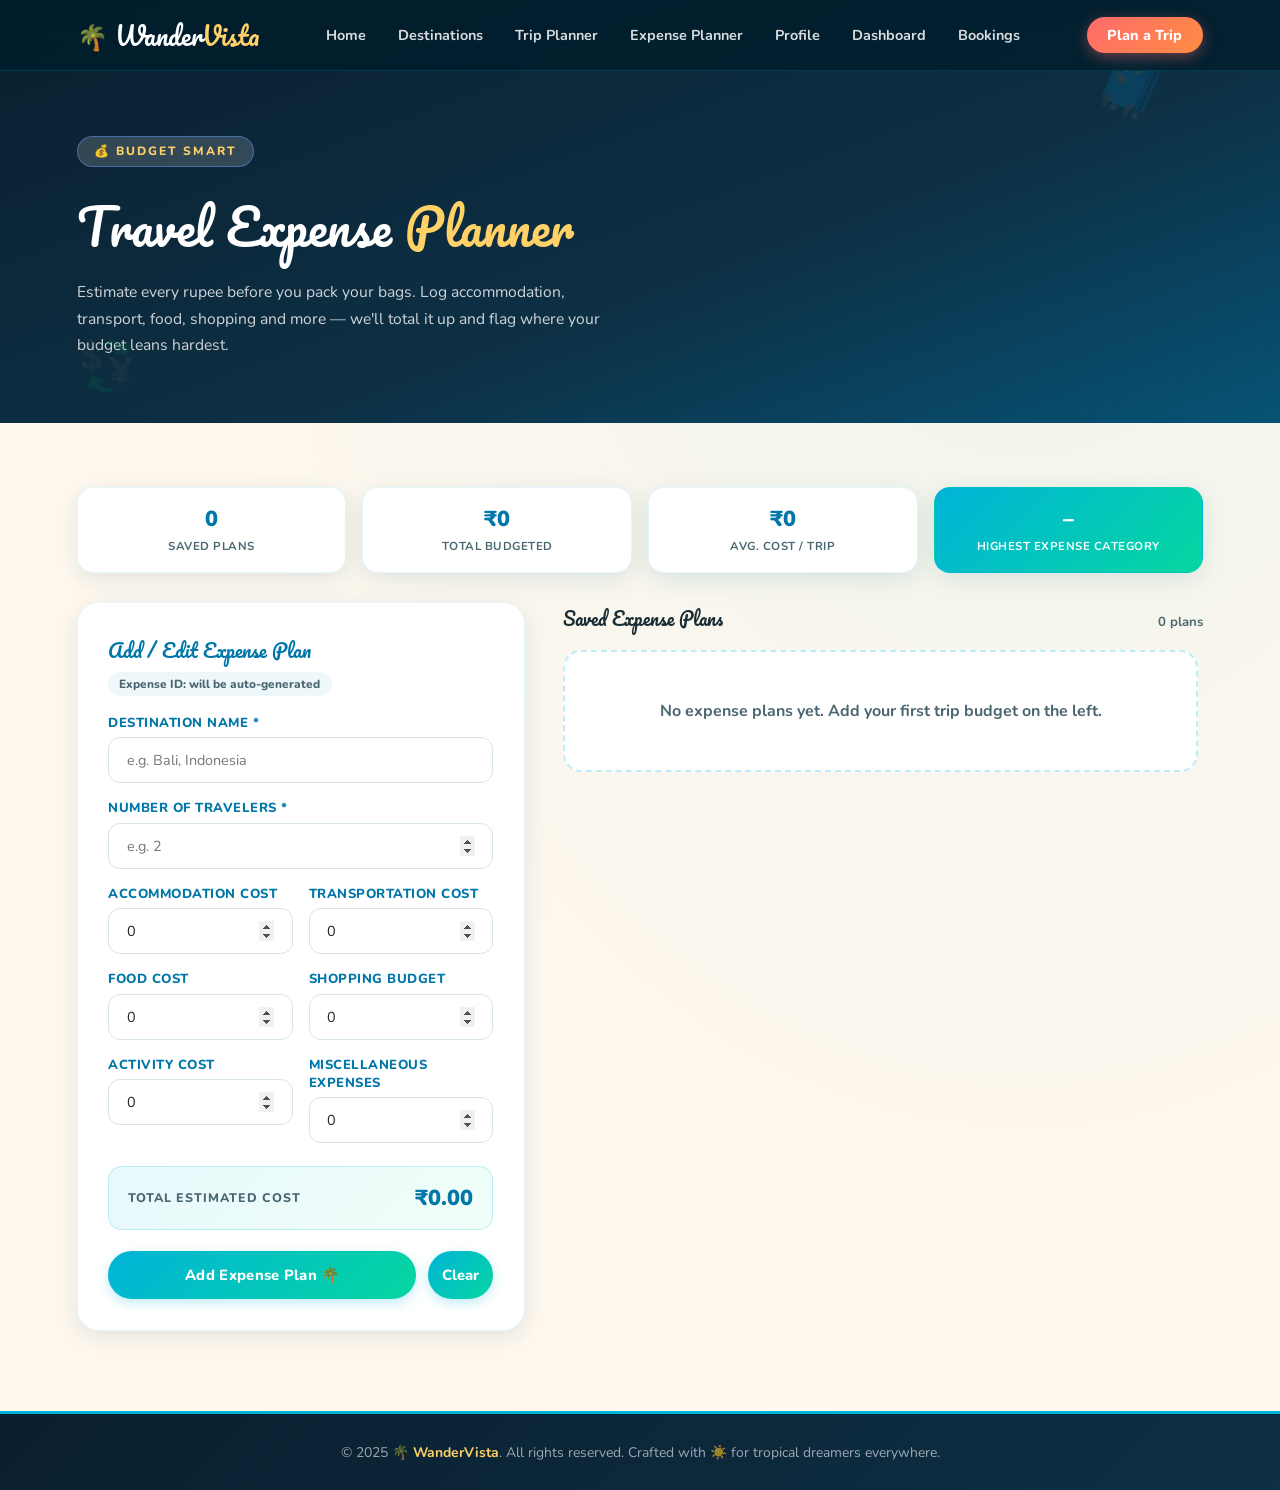
<file: expensePlanner.html>
<!doctype html>
<html lang="en">
  <head>
    <meta charset="UTF-8" />
    <meta name="viewport" content="width=device-width, initial-scale=1.0" />
    <title>Expense Planner – WanderVista</title>
    <link rel="stylesheet" href="../css/style.css" />
        <link rel="stylesheet" href="../css/expensePlanner.css" />

   
  </head>
  <body>
    <!-- ══ NAV ══ -->
    <nav>
      <div class="logo">🌴 Wander<span>Vista</span></div>
      <ul class="nav-links" id="nav-links">
        <li><a href="index.html#home">Home</a></li>
        <li><a href="index.html#destinations">Destinations</a></li>
        <li><a href="tripplanner.html">Trip Planner</a></li>
        <li><a href="expenseplanner.html">Expense Planner</a></li>
        <li><a href="profile.html">Profile</a></li>
        <li><a href="dashboard.html">Dashboard</a></li>
       <li><a href="login.html">Bookings</a></li>
      </ul>
      <a href="index.html#contact" class="nav-cta">Plan a Trip</a>
      <button id="menu-btn" onclick="toggleMenu()">☰</button>
    </nav>

    <!-- ══ HERO ══ -->
    <section id="planner-hero">
      <div class="ph-label">💰 Budget Smart</div>
      <h1>Travel Expense <span>Planner</span></h1>
      <p>
        Estimate every rupee before you pack your bags. Log accommodation, transport,
        food, shopping and more — we'll total it up and flag where your budget leans hardest.
      </p>
    </section>

    <!-- ══ PLANNER ══ -->
    <section id="planner">

      <!-- Summary strip -->
      <div class="summary-grid" id="summary-grid">
        <div class="summary-box">
          <strong id="sum-count">0</strong>
          <span>Saved Plans</span>
        </div>
        <div class="summary-box">
          <strong id="sum-total">₹0</strong>
          <span>Total Budgeted</span>
        </div>
        <div class="summary-box">
          <strong id="sum-avg">₹0</strong>
          <span>Avg. Cost / Trip</span>
        </div>
        <div class="summary-box highlight">
          <strong id="sum-topcat">–</strong>
          <span>Highest Expense Category</span>
        </div>
      </div>

      <div class="planner-layout">

        <!-- Form -->
        <div class="planner-form-card">
          <h3>Add / Edit Expense Plan</h3>
          <div class="exp-id-tag" id="form-exp-id">Expense ID: will be auto-generated</div>

          <div class="form-group">
            <label for="p-destination">Destination Name *</label>
            <input type="text" id="p-destination" placeholder="e.g. Bali, Indonesia" oninput="liveTotal()" />
            <div class="form-error" id="err-destination">Please enter at least 3 characters.</div>
          </div>

          <div class="form-group">
            <label for="p-travelers">Number of Travelers *</label>
            <input type="number" id="p-travelers" min="1" step="1" placeholder="e.g. 2" oninput="liveTotal()" />
            <div class="form-error" id="err-travelers">Enter a whole number greater than 0.</div>
          </div>

          <div class="field-row">
            <div class="form-group">
              <label for="p-accommodation">Accommodation Cost</label>
              <input type="number" id="p-accommodation" min="0" step="0.01" value="0" oninput="liveTotal()" />
              <div class="form-error" id="err-accommodation">Cannot be negative.</div>
            </div>
            <div class="form-group">
              <label for="p-transport">Transportation Cost</label>
              <input type="number" id="p-transport" min="0" step="0.01" value="0" oninput="liveTotal()" />
              <div class="form-error" id="err-transport">Cannot be negative.</div>
            </div>
          </div>

          <div class="field-row">
            <div class="form-group">
              <label for="p-food">Food Cost</label>
              <input type="number" id="p-food" min="0" step="0.01" value="0" oninput="liveTotal()" />
              <div class="form-error" id="err-food">Cannot be negative.</div>
            </div>
            <div class="form-group">
              <label for="p-shopping">Shopping Budget</label>
              <input type="number" id="p-shopping" min="0" step="0.01" value="0" oninput="liveTotal()" />
              <div class="form-error" id="err-shopping">Cannot be negative.</div>
            </div>
          </div>

          <div class="field-row">
            <div class="form-group">
              <label for="p-activity">Activity Cost</label>
              <input type="number" id="p-activity" min="0" step="0.01" value="0" oninput="liveTotal()" />
              <div class="form-error" id="err-activity">Cannot be negative.</div>
            </div>
            <div class="form-group">
              <label for="p-misc">Miscellaneous Expenses</label>
              <input type="number" id="p-misc" min="0" step="0.01" value="0" oninput="liveTotal()" />
              <div class="form-error" id="err-misc">Cannot be negative.</div>
            </div>
          </div>

          <div class="total-box">
            <span class="lbl">Total Estimated Cost</span>
            <span class="val" id="live-total">₹0.00</span>
          </div>

          <div class="form-btn-row">
            <button class="form-submit" id="submit-btn" onclick="submitPlan()">Add Expense Plan 🌴</button>
            <button class="btn-clear" onclick="clearForm()">Clear</button>
          </div>
        </div>

        <!-- List -->
        <div>
          <div class="plans-head">
            <h3>Saved Expense Plans</h3>
            <span id="plans-count-label">0 plans</span>
          </div>
          <div class="plan-list" id="plan-list">
            <div class="empty-message">No expense plans yet. Add your first trip budget on the left.</div>
          </div>
        </div>

      </div>
    </section>

    <!-- ══ FOOTER ══ -->
    <footer>
      <p>
        © 2025 🌴 <span>WanderVista</span>. All rights reserved. Crafted with ☀️
        for tropical dreamers everywhere.
      </p>
    </footer>

    <div class="toast-stack" id="toast-stack"></div>

    <script src="reminders.js"></script>
    <script src="script.js"></script>
    <script>
      // ── Expense Planner logic (in-memory for this session) ──
      let plans = [];
      let editingId = null;
      let nextIdNum = 1001;

      const categories = [
        { key: 'accommodation', label: 'Accommodation', input: 'p-accommodation' },
        { key: 'transport', label: 'Transportation', input: 'p-transport' },
        { key: 'food', label: 'Food', input: 'p-food' },
        { key: 'shopping', label: 'Shopping', input: 'p-shopping' },
        { key: 'activity', label: 'Activities', input: 'p-activity' },
        { key: 'misc', label: 'Miscellaneous', input: 'p-misc' },
      ];

      function num(id) {
        const v = parseFloat(document.getElementById(id).value);
        return isNaN(v) ? 0 : v;
      }

      function currentCosts() {
        const costs = {};
        categories.forEach(c => costs[c.key] = Math.max(0, num(c.input)));
        return costs;
      }

      function totalOf(costs) {
        return Object.values(costs).reduce((a, b) => a + b, 0);
      }

      function fmt(n) {
        return '₹' + n.toLocaleString('en-IN', { minimumFractionDigits: 2, maximumFractionDigits: 2 });
      }

      function liveTotal() {
        const total = totalOf(currentCosts());
        document.getElementById('live-total').textContent = fmt(total);
      }

      function showError(fieldId, show) {
        const el = document.getElementById('err-' + fieldId);
        if (el) el.style.display = show ? 'block' : 'none';
      }

      function validate() {
        let valid = true;
        const dest = document.getElementById('p-destination').value.trim();
        const travelers = document.getElementById('p-travelers').value;

        if (dest.length < 3) { showError('destination', true); valid = false; }
        else showError('destination', false);

        const travelersNum = Number(travelers);
        if (!travelers || travelersNum <= 0 || !Number.isInteger(travelersNum)) {
          showError('travelers', true); valid = false;
        } else showError('travelers', false);

        categories.forEach(c => {
          const raw = document.getElementById(c.input).value;
          const n = Number(raw);
          if (raw === '' || isNaN(n) || n < 0) { showError(c.key, true); valid = false; }
          else showError(c.key, false);
        });

        return valid;
      }

      function submitPlan() {
        if (!validate()) {
          showToast('Please fix the highlighted fields.', 'coral');
          return;
        }
        const costs = currentCosts();
        const plan = {
          id: editingId || 'EXP-' + (nextIdNum++),
          destination: document.getElementById('p-destination').value.trim(),
          travelers: parseInt(document.getElementById('p-travelers').value, 10),
          costs,
          total: totalOf(costs),
        };

        if (editingId) {
          const idx = plans.findIndex(p => p.id === editingId);
          plans[idx] = plan;
          showToast('Expense plan updated.', '');
        } else {
          plans.push(plan);
          showToast('Expense plan added.', '');
        }

        clearForm();
        renderPlans();
        renderSummary();
      }

      function clearForm() {
        editingId = null;
        document.getElementById('p-destination').value = '';
        document.getElementById('p-travelers').value = '';
        categories.forEach(c => document.getElementById(c.input).value = 0);
        document.getElementById('form-exp-id').textContent = 'Expense ID: will be auto-generated';
        document.getElementById('submit-btn').textContent = 'Add Expense Plan 🌴';
        categories.concat([{key:'destination'},{key:'travelers'}]).forEach(c => showError(c.key, false));
        liveTotal();
      }

      function editPlan(id) {
        const plan = plans.find(p => p.id === id);
        if (!plan) return;
        editingId = id;
        document.getElementById('form-exp-id').textContent = 'Expense ID: ' + plan.id;
        document.getElementById('p-destination').value = plan.destination;
        document.getElementById('p-travelers').value = plan.travelers;
        categories.forEach(c => document.getElementById(c.input).value = plan.costs[c.key]);
        document.getElementById('submit-btn').textContent = 'Update Expense Plan 🌴';
        liveTotal();
        window.scrollTo({ top: document.getElementById('planner').offsetTop - 90, behavior: 'smooth' });
      }

      function deletePlan(id) {
        plans = plans.filter(p => p.id !== id);
        if (editingId === id) clearForm();
        renderPlans();
        renderSummary();
        showToast('Expense plan deleted.', 'coral');
      }

      function highestCategory(costs) {
        let topKey = null, topVal = -1;
        categories.forEach(c => {
          if (costs[c.key] > topVal) { topVal = costs[c.key]; topKey = c.key; }
        });
        return categories.find(c => c.key === topKey);
      }

      function renderPlans() {
        const list = document.getElementById('plan-list');
        document.getElementById('plans-count-label').textContent = plans.length + (plans.length === 1 ? ' plan' : ' plans');

        if (plans.length === 0) {
          list.innerHTML = '<div class="empty-message">No expense plans yet. Add your first trip budget on the left.</div>';
          return;
        }

        list.innerHTML = plans.map(plan => {
          const top = highestCategory(plan.costs);
          const tags = categories.map(c => {
            const isTop = c.key === top.key && plan.costs[c.key] > 0;
            return `<span class="cat-tag${isTop ? ' top' : ''}">${c.label}: ${fmt(plan.costs[c.key])}</span>`;
          }).join('');

          return `
            <div class="plan-card">
              <div class="plan-top">
                <div>
                  <span class="plan-id">${plan.id}</span>
                  <h4>${escapeHtml(plan.destination)}</h4>
                  <div class="plan-travelers">👥 ${plan.travelers} traveler${plan.travelers > 1 ? 's' : ''}</div>
                </div>
                <div class="plan-total">
                  <div class="amt">${fmt(plan.total)}</div>
                  <div class="amt-lbl">Total Estimated Cost</div>
                </div>
              </div>
              <div class="plan-breakdown">${tags}</div>
              <div class="plan-actions">
                <button class="edit-btn" onclick="editPlan('${plan.id}')">✏️ Edit</button>
                <button class="delete-btn" onclick="deletePlan('${plan.id}')">🗑️ Delete</button>
              </div>
            </div>
          `;
        }).join('');
      }

      function renderSummary() {
        document.getElementById('sum-count').textContent = plans.length;
        const totalBudget = plans.reduce((a, p) => a + p.total, 0);
        document.getElementById('sum-total').textContent = fmt(totalBudget);
        const avg = plans.length ? totalBudget / plans.length : 0;
        document.getElementById('sum-avg').textContent = fmt(avg);

        const catTotals = {};
        categories.forEach(c => catTotals[c.key] = 0);
        plans.forEach(p => categories.forEach(c => catTotals[c.key] += p.costs[c.key]));

        let topKey = null, topVal = -1;
        Object.keys(catTotals).forEach(k => { if (catTotals[k] > topVal) { topVal = catTotals[k]; topKey = k; } });
        const topLabel = plans.length && topVal > 0 ? categories.find(c => c.key === topKey).label : '–';
        document.getElementById('sum-topcat').textContent = topLabel;
      }

      function escapeHtml(str) {
        const div = document.createElement('div');
        div.textContent = str;
        return div.innerHTML;
      }

      function showToast(msg, cls) {
        const stack = document.getElementById('toast-stack');
        const toast = document.createElement('div');
        toast.className = 'toast' + (cls ? ' ' + cls : '');
        toast.textContent = msg;
        stack.appendChild(toast);
        requestAnimationFrame(() => toast.classList.add('show'));
        setTimeout(() => {
          toast.classList.remove('show');
          setTimeout(() => toast.remove(), 300);
        }, 2600);
      }

      liveTotal();
    </script>
  </body>
</html>
</file>
<file: css/style.css>
@import url('https://fonts.googleapis.com/css2?family=Pacifico&family=Nunito:wght@400;600;700;800;900&display=swap');

    /* ── Reset & Base ── */
    *, *::before, *::after { box-sizing: border-box; margin: 0; padding: 0; }
    :root {
      --ocean:   #00B4D8;
      --ocean-d: #0077A8;
      --lagoon:  #06D6A0;
      --coral:   #FF6B6B;
      --coral-d: #e04f4f;
      --sun:     #FFD166;
      --palm:    #2D6A4F;
      --sand:    #FFF8EE;
      --sand-d:  #FDEAC8;
      --dark:    #1A2E35;
      --mid:     #4A6670;
      --white:   #ffffff;
      --radius:  18px;
      --shadow:  0 6px 24px rgba(0,100,120,.13);
    }
    html { scroll-behavior: smooth; }
    body {
      font-family: 'Nunito', 'Segoe UI', sans-serif;
      color: var(--dark);
      background: var(--sand);
      /* subtle wave texture via repeating gradient */
      background-image: radial-gradient(ellipse at 80% 0%, rgba(0,180,216,.07) 0%, transparent 60%);
    }


    a { color: inherit; text-decoration: none; }
    img { display: block; width: 100%; object-fit: cover; }
    button { cursor: pointer; border: none; font-family: inherit; }

    /* ── WAVY DIVIDER ── */
    .wave-top {
      width: 100%; overflow: hidden; line-height: 0; margin-bottom: -2px;
    }
    .wave-top svg { display: block; width: 100%; }


    /* ── NAV ── */
    nav {
      position: fixed; top: 0; left: 0; right: 0; z-index: 100;
      display: flex; align-items: center; justify-content: space-between;
      padding: .85rem 6%;
      background: rgba(0, 30, 45, .82); backdrop-filter: blur(14px);
      border-bottom: 1px solid rgba(0,180,216,.2);
    }
    .logo { font-family: 'Pacifico', cursive; font-size: 1.55rem; color: var(--white); letter-spacing: 0px; }
    .logo span { color: var(--sun); }
    .nav-links { display: flex; gap: 2rem; list-style: none; }
    .nav-links a { color: rgba(255,255,255,.85); font-size: .9rem; font-weight: 700; transition: color .2s; }
    .nav-links a:hover { color: var(--sun); }
    .nav-cta {
      background: linear-gradient(135deg, var(--coral), #ff8c42);
      color: var(--white); padding: .5rem 1.3rem;
      border-radius: 50px; font-size: .9rem; font-weight: 800;
      box-shadow: 0 4px 14px rgba(255,107,107,.4);
      transition: transform .15s, box-shadow .2s;
    }
    .nav-cta:hover { transform: translateY(-2px); box-shadow: 0 6px 20px rgba(255,107,107,.5); }
    #menu-btn { display: none; background: none; color: var(--white); font-size: 1.6rem; }

    /* ── HERO / VIDEO ── */
    #home {
      position: relative; height: 100vh; min-height: 560px;
      display: flex; align-items: center; justify-content: center; text-align: center; overflow: hidden;
    }
    #hero-video {
      position: absolute; inset: 0; width: 100%; height: 100%;
      object-fit: cover; filter: brightness(.38) saturate(1.3);
    }
    /* tropical gradient overlay */
    #home::after {
      content: ''; position: absolute; inset: 0;
      background: linear-gradient(to bottom, rgba(0,40,60,.3) 0%, rgba(0,80,100,.55) 100%);
      z-index: 1;
    }
    .hero-overlay {  z-index: 2; color: var(--white); padding: 1rem; 
          position: absolute;
    top: 50%;
    left: 50%;
    transform: translate(-50%, -50%);
    z-index: 2;
    color: white;
    text-align: center;
    width: 90%;
    max-width: 900px;
}

    .hero-badge {
      display: inline-flex; align-items: center; gap: .4rem;
      background: rgba(255,209,102,.2); border: 1px solid rgba(255,209,102,.5);
      color: var(--sun); font-size: .78rem; font-weight: 800; letter-spacing: 2px;
      text-transform: uppercase; padding: .4rem 1rem; border-radius: 50px; margin-bottom: 1.3rem;
      backdrop-filter: blur(6px);
    }
    .hero-overlay h1 {
      font-family: 'Pacifico', cursive;
      font-size: clamp(2.2rem, 6vw, 4.2rem); font-weight: 400; line-height: 1.15; margin-bottom: 1rem;
      text-shadow: 0 2px 20px rgba(0,0,0,.4);
    }
    .hero-overlay h1 span { color: var(--sun); }
    .hero-overlay p { font-size: 1.1rem; color: rgba(255,255,255,.85); max-width: 500px; margin: 0 auto 2rem; line-height: 1.7; }
    .btn-primary {
      display: inline-block;
      background: linear-gradient(135deg, var(--lagoon), var(--ocean));
      color: var(--white); padding: .9rem 2.1rem; border-radius: 50px; font-size: 1rem; font-weight: 800;
      box-shadow: 0 6px 20px rgba(6,214,160,.4);
      transition: transform .15s, box-shadow .2s;
    }
    .btn-primary:hover { transform: translateY(-3px); box-shadow: 0 10px 28px rgba(6,214,160,.5); }
    .btn-outline {
      display: inline-block; border: 2px solid rgba(255,255,255,.65); color: var(--white);
      padding: .85rem 1.9rem; border-radius: 50px; font-size: 1rem; font-weight: 700;
      margin-left: 1rem; transition: background .2s, border-color .2s;
    }
    .btn-outline:hover { background: rgba(255,255,255,.15); border-color: var(--sun); color: var(--sun); }
    .hero-stats {
      display: flex; gap: 2.5rem; justify-content: center; margin-top: 3rem; flex-wrap: wrap;
    }
    .hero-stats div {
      text-align: center; background: rgba(255,255,255,.1); backdrop-filter: blur(8px);
      padding: .75rem 1.5rem; border-radius: 16px; border: 1px solid rgba(255,255,255,.2);
    }
    .hero-stats strong { display: block; font-size: 1.7rem; font-weight: 900; color: var(--sun); }
    .hero-stats span { font-size: .8rem; color: rgba(255,255,255,.75); }

    /* ── DESTINATIONS SECTION ── */
    #destinations {
      background: var(--white);
      padding: 5rem 6%;
      position: relative;
    }
    #destinations::before {
      content: '🌴'; position: absolute; top: 1.5rem; right: 6%; font-size: 3rem; opacity: .12; transform: rotate(-10deg);
    }
    #destinations::after {
      content: '🐠'; position: absolute; bottom: 2rem; left: 5%; font-size: 2.5rem; opacity: .1;
    }

    .section { padding: 5rem 6%; }
    .section-label {
      display: inline-flex; align-items: center; gap: .4rem;
      font-size: .75rem; font-weight: 800; letter-spacing: 2.5px; text-transform: uppercase;
      color: var(--ocean-d); margin-bottom: .5rem;
    }
    .section-title {
      font-family: 'Pacifico', cursive;
      font-size: clamp(1.6rem, 3.5vw, 2.4rem); font-weight: 400; line-height: 1.25; margin-bottom: .75rem;
      color: var(--dark);
    }
    .section-sub { color: var(--mid); max-width: 540px; line-height: 1.7; margin-bottom: 2.5rem; font-size: .97rem; }

    /* ── SEARCH & FILTER ── */
    .search-bar { display: flex; gap: .75rem; flex-wrap: wrap; margin-bottom: 1.5rem; }
    .search-bar input, .search-bar select {
      padding: .75rem 1.1rem; border: 2px solid #d4eef5; border-radius: 50px;
      font-size: .9rem; font-family: inherit; outline: none; flex: 1; min-width: 140px;
      background: var(--sand); color: var(--dark);
      transition: border-color .2s, box-shadow .2s;
    }
    .search-bar input:focus, .search-bar select:focus {
      border-color: var(--ocean); box-shadow: 0 0 0 3px rgba(0,180,216,.12);
    }
    .search-bar button {
      background: linear-gradient(135deg, var(--ocean), var(--ocean-d));
      color: var(--white); padding: .75rem 1.7rem;
      border-radius: 50px; font-size: .9rem; font-weight: 800;
      box-shadow: 0 4px 14px rgba(0,119,168,.25);
      transition: transform .15s;
    }
    .search-bar button:hover { transform: translateY(-2px); }
    .filters { display: flex; gap: .6rem; flex-wrap: wrap; margin-bottom: 2rem; }
    .filter-btn {
      padding: .45rem 1.2rem; border-radius: 50px; font-size: .85rem; font-weight: 700;
      border: 2px solid #d4eef5; background: var(--white); color: var(--mid);
      transition: all .2s;
    }
    .filter-btn.active, .filter-btn:hover {
      background: linear-gradient(135deg, var(--lagoon), var(--ocean));
      color: var(--white); border-color: transparent;
      box-shadow: 0 4px 12px rgba(0,180,216,.25);
    }

    /* ── DESTINATION CARDS ── */
    .card-grid { display: grid; grid-template-columns: repeat(auto-fill, minmax(280px, 1fr)); gap: 1.6rem; }
    .dest-card {
      border-radius: 22px; overflow: hidden; background: var(--white);
      box-shadow: 0 4px 20px rgba(0,80,100,.08);
      border: 1px solid rgba(0,180,216,.1);
      transition: transform .25s, box-shadow .25s; cursor: pointer;
    }
    .dest-card:hover {
      transform: translateY(-8px) rotate(-0.5deg);
      box-shadow: 0 16px 40px rgba(0,80,100,.18);
    }
    .card-img-wrap { position: relative; height: 205px; }
    .card-img-wrap img { height: 100%; }
    /* warm gradient over card image */
    .card-img-wrap::after {
      content: ''; position: absolute; inset: 0;
      background: linear-gradient(to top, rgba(0,30,45,.55) 0%, transparent 50%);
    }
    .card-category {
      position: absolute; top: 12px; left: 12px; z-index: 1;
      background: linear-gradient(135deg, var(--coral), #ff8c42);
      color: var(--white); font-size: .68rem; font-weight: 800; letter-spacing: 1px;
      text-transform: uppercase; padding: .28rem .75rem; border-radius: 50px;
      box-shadow: 0 3px 10px rgba(255,107,107,.35);
    }
    .card-body { padding: 1.1rem 1.3rem 1.5rem; }
    .card-body h3 { font-size: 1.1rem; font-weight: 800; margin-bottom: .2rem; }
    .card-country { font-size: .82rem; color: var(--mid); margin-bottom: .65rem; }
    .card-meta { display: flex; align-items: center; justify-content: space-between; }
    .rating { color: var(--coral); font-size: .85rem; font-weight: 800; }
    .price { font-size: 1rem; font-weight: 900; color: var(--ocean-d); }
    .card-desc { font-size: .82rem; color: var(--mid); margin-top: .65rem; line-height: 1.55; }
    .card-btn {
      display: block; margin-top: 1rem; text-align: center;
      background: linear-gradient(135deg, var(--ocean), var(--lagoon));
      color: var(--white); padding: .6rem 1rem; border-radius: 50px; font-size: .85rem;
      font-weight: 800; transition: opacity .2s, transform .15s;
      box-shadow: 0 4px 12px rgba(0,180,216,.2);
    }
    .card-btn:hover { opacity: .9; transform: translateY(-1px); }

    /* ── DETAIL MODAL ── */
    .modal-overlay {
      display: none; position: fixed; inset: 0; background: rgba(0,20,35,.65);
      z-index: 200; align-items: center; justify-content: center; padding: 1rem;
      backdrop-filter: blur(4px);
    }
    .modal-overlay.open { display: flex; }
    .modal {
      background: var(--white); border-radius: 24px; max-width: 760px; width: 100%;
      max-height: 90vh; overflow-y: auto;
      border: 1px solid rgba(0,180,216,.15);
      box-shadow: 0 20px 60px rgba(0,0,0,.25);
    }
    .modal-img { height: 240px; position: relative; }
    .modal-img img { height: 100%; border-radius: 24px 24px 0 0; }
    .modal-img::after {
      content: ''; position: absolute; inset: 0; border-radius: 24px 24px 0 0;
      background: linear-gradient(to top, rgba(0,30,45,.6) 0%, transparent 50%);
    }
    .modal-close {
      position: absolute; top: 12px; right: 14px; z-index: 3;
      background: rgba(255,255,255,.25); backdrop-filter: blur(6px);
      color: var(--white); border: 1px solid rgba(255,255,255,.4); font-size: 1.1rem;
      width: 36px; height: 36px; border-radius: 50%; cursor: pointer;
      line-height: 36px; text-align: center; transition: background .2s;
    }
    .modal-close:hover { background: var(--coral); border-color: var(--coral); }
    .modal-body { padding: 1.5rem 1.75rem 2rem; }
    .modal-body h2 { font-family: 'Pacifico', cursive; font-size: 1.6rem; font-weight: 400; margin-bottom: .25rem; }
    .modal-loc { color: var(--mid); font-size: .9rem; margin-bottom: 1rem; }
    .info-grid { display: grid; grid-template-columns: repeat(auto-fill, minmax(155px, 1fr)); gap: .75rem; margin: 1rem 0 1.4rem; }
    .info-box {
      background: linear-gradient(135deg, #e8f8fc, #f0fff8);
      border: 1px solid rgba(0,180,216,.15);
      border-radius: 14px; padding: .75rem 1rem;
    }
    .info-box .lbl { font-size: .7rem; color: var(--mid); text-transform: uppercase; letter-spacing: 1px; font-weight: 700; }
    .info-box .val { font-size: 1rem; font-weight: 800; margin-top: .15rem; color: var(--dark); }
    .modal-body h3 { font-weight: 800; margin: 1rem 0 .4rem; color: var(--ocean-d); }
    .modal-body p { color: var(--mid); line-height: 1.65; font-size: .93rem; }
    .attractions { display: flex; flex-wrap: wrap; gap: .5rem; margin-top: .5rem; }
    .att-tag {
      background: linear-gradient(135deg, #fff0e0, #ffe5cc);
      color: var(--coral-d); font-size: .8rem; font-weight: 700;
      padding: .3rem .9rem; border-radius: 50px;
      border: 1px solid rgba(255,107,107,.2);
    }
    .gallery { display: grid; grid-template-columns: repeat(3,1fr); gap: .5rem; margin-top: .75rem; }
    .gallery img { height: 90px; border-radius: 10px; }

    /* ── CONTACT ── */
    #contact {
      background: linear-gradient(160deg, #e0f7fa 0%, #fff8ee 50%, #e8f5e9 100%);
      padding: 5rem 6%;
      position: relative; overflow: hidden;
    }
    #contact::before {
      content: '🌺'; position: absolute; top: 2rem; right: 8%; font-size: 5rem; opacity: .12; transform: rotate(15deg);
    }
    .contact-grid { display: grid; grid-template-columns: 1fr 1fr; gap: 3rem; }
    .contact-info h3 { font-family: 'Pacifico', cursive; font-size: 1.2rem; font-weight: 400; margin-bottom: 1.2rem; color: var(--ocean-d); }
    .info-item { display: flex; align-items: flex-start; gap: .75rem; margin-bottom: 1rem; }
    .info-icon { font-size: 1.3rem; flex-shrink: 0; margin-top: .1rem; }
    .info-text strong { display: block; font-size: .82rem; color: var(--mid); font-weight: 700; text-transform: uppercase; letter-spacing: .5px; }
    .info-text span { font-size: .95rem; font-weight: 600; }
    .social-links { display: flex; gap: .75rem; margin-top: 1.5rem; }
    .social-links a {
      display: flex; align-items: center; justify-content: center;
      width: 42px; height: 42px; border-radius: 14px; font-size: 1.1rem;
      background: linear-gradient(135deg, var(--ocean), var(--lagoon));
      color: var(--white);
      box-shadow: 0 4px 12px rgba(0,180,216,.25);
      transition: transform .15s, box-shadow .2s;
    }
    .social-links a:hover { transform: translateY(-4px); box-shadow: 0 8px 20px rgba(0,180,216,.4); }

    /* Contact Form */
    .contact-form {
      background: var(--white); padding: 2rem; border-radius: 22px;
      box-shadow: 0 8px 32px rgba(0,80,100,.1);
      border: 1px solid rgba(0,180,216,.1);
    }
    .form-row { display: grid; grid-template-columns: 1fr 1fr; gap: 1rem; }
    .form-group { margin-bottom: 1rem; }
    .form-group label { display: block; font-size: .82rem; font-weight: 800; margin-bottom: .35rem; color: var(--ocean-d); text-transform: uppercase; letter-spacing: .5px; }
    .form-group input, .form-group textarea, .form-group select {
      width: 100%; padding: .75rem 1.1rem; border: 2px solid #d4eef5; border-radius: 12px;
      font-size: .9rem; font-family: inherit; outline: none; background: var(--sand);
      transition: border-color .2s, box-shadow .2s;
    }
    .form-group input:focus, .form-group textarea:focus, .form-group select:focus {
      border-color: var(--ocean); box-shadow: 0 0 0 3px rgba(0,180,216,.12);
    }
    .form-group textarea { resize: vertical; min-height: 110px; }
    .form-error { display: none; font-size: .75rem; color: var(--coral-d); margin-top: .25rem; font-weight: 700; }
    .form-submit {
      width: 100%; background: linear-gradient(135deg, var(--coral), #ff8c42);
      color: var(--white); padding: .9rem; border-radius: 50px;
      font-size: 1rem; font-weight: 800; letter-spacing: .3px;
      box-shadow: 0 6px 20px rgba(255,107,107,.35);
      transition: transform .15s, box-shadow .2s;
    }
    .form-submit:hover { transform: translateY(-2px); box-shadow: 0 10px 28px rgba(255,107,107,.45); }
    .form-success {
      display: none; text-align: center; padding: 1rem;
      background: linear-gradient(135deg, #d4f5ee, #e0f7fa);
      color: var(--palm); border-radius: 14px; font-weight: 800; margin-top: .75rem;
      border: 1px solid rgba(6,214,160,.25);
    }

    /* ── MAP PLACEHOLDER ── */
    .map-wrap {
      border-radius: 18px; overflow: hidden; height: 280px;
      background: linear-gradient(135deg, #a8d8ea, #c8e6c9);
      display: flex; align-items: center; justify-content: center; margin-top: 1.5rem;
      border: 2px solid rgba(0,180,216,.2);
    }
    .map-placeholder {
    text-align: center;
    color: var(--mid);
    width: 100%;
    height: 100%;
}
    .map-placeholder span { font-size: 3rem; display: block; margin-bottom: .5rem; }

    /* ── FOOTER ── */
    footer {
      background: linear-gradient(135deg, #0a1f2e, #0d3045);
      color: rgba(255,255,255,.6); text-align: center; padding: 1.8rem 6%; font-size: .87rem;
      border-top: 3px solid var(--ocean);
    }
    footer span { color: var(--sun); font-weight: 700; }

    /* ── NAV WISHLIST BADGE ── */
    .nav-links li { position: relative; display: flex; align-items: center; }
    .nav-badge {
      display: inline-flex; align-items: center; justify-content: center;
      min-width: 17px; height: 17px; padding: 0 4px; margin-left: .35rem;
      background: linear-gradient(135deg, var(--coral), #ff8c42);
      color: var(--white); font-size: .65rem; font-weight: 800;
      border-radius: 50px; line-height: 1;
    }
    .nav-badge:empty, .nav-badge[data-count="0"] { display: none; }

    /* ── WISHLIST HEART TOGGLE (on destination cards) ── */
    .wishlist-btn {
      position: absolute; top: 12px; right: 12px; z-index: 2;
      width: 38px; height: 38px; border-radius: 50%;
      background: rgba(255,255,255,.88); backdrop-filter: blur(4px);
      font-size: 1.05rem; display: flex; align-items: center; justify-content: center;
      box-shadow: 0 3px 10px rgba(0,20,35,.2);
      transition: transform .15s ease, background .2s ease;
    }
    .wishlist-btn:hover { transform: scale(1.12); }
    .wishlist-btn:active { transform: scale(.94); }
    .wishlist-btn.active {
      background: linear-gradient(135deg, var(--coral), #ff8c42);
      box-shadow: 0 3px 12px rgba(255,107,107,.5);
    }

    /* ── MODAL ACTIONS (wishlist + review buttons) ── */
    .modal-actions { display: flex; gap: .75rem; margin: .25rem 0 1.4rem; }
    .wish-btn, .review-btn {
      flex: 1; padding: .8rem 1rem; border-radius: 50px;
      font-size: .88rem; font-weight: 800; text-align: center;
      transition: transform .15s, box-shadow .2s; color: var(--white);
    }
    .wish-btn {
      background: linear-gradient(135deg, var(--coral), #ff8c42);
      box-shadow: 0 4px 14px rgba(255,107,107,.35);
    }
    .wish-btn.active {
      background: linear-gradient(135deg, var(--lagoon), var(--ocean));
      box-shadow: 0 4px 14px rgba(0,180,216,.35);
    }
    .review-btn {
      background: linear-gradient(135deg, var(--sun), #ffb703);
      color: var(--dark);
      box-shadow: 0 4px 14px rgba(255,209,102,.4);
    }
    .wish-btn:hover, .review-btn:hover { transform: translateY(-2px); }

    /* ── WISHLIST SECTION ── */
    .wishlist-grid { display: grid; grid-template-columns: repeat(auto-fill, minmax(260px, 1fr)); gap: 1.6rem; }
    .wish-card {
      background: var(--white); border-radius: 22px; overflow: hidden;
      box-shadow: 0 4px 20px rgba(0,80,100,.08);
      border: 1px solid rgba(0,180,216,.1);
      display: flex; flex-direction: column;
      transition: transform .25s, box-shadow .25s;
    }
    .wish-card:hover { transform: translateY(-6px); box-shadow: 0 14px 34px rgba(0,80,100,.16); }
    .wish-card img { height: 170px; }
    .wish-content { padding: 1.1rem 1.3rem 1.4rem; display: flex; flex-direction: column; flex: 1; }
    .wish-content h3 { font-size: 1.05rem; font-weight: 800; margin-bottom: .3rem; }
    .wish-content p { font-size: .84rem; color: var(--mid); margin-bottom: .2rem; }
    .remove-btn {
      margin-top: auto; padding-top: .9rem;
      width: 100%; background: var(--white); color: var(--coral-d);
      border: 2px solid rgba(255,107,107,.35);
      padding-bottom: .6rem; padding-left: 1rem; padding-right: 1rem;
      border-radius: 50px; font-size: .82rem; font-weight: 800;
      transition: background .2s, transform .15s;
    }
    .remove-btn:hover { background: rgba(255,107,107,.08); transform: translateY(-1px); }
    .empty-message {
      grid-column: 1 / -1; text-align: center; padding: 3rem 1.5rem;
      color: var(--mid); background: var(--white); border-radius: 18px;
      border: 2px dashed rgba(0,180,216,.25); font-weight: 700;
    }

    /* ── TOAST ── */
    .toast-stack { position: fixed; bottom: 24px; right: 24px; z-index: 999; display: flex; flex-direction: column; gap: .6rem; }
    .toast {
      background: var(--dark); color: var(--white); padding: .85rem 1.3rem;
      border-radius: 14px; box-shadow: 0 10px 28px rgba(0,0,0,.28);
      font-weight: 700; font-size: .87rem; display: flex; align-items: center; gap: .6rem;
      border-left: 4px solid var(--lagoon);
      opacity: 0; transform: translateY(16px); transition: opacity .3s, transform .3s;
      max-width: 280px;
    }
    .toast.show { opacity: 1; transform: translateY(0); }
    .toast.coral { border-left-color: var(--coral); }
    .toast.sun { border-left-color: var(--sun); }

    /* ── REVIEWS SECTION ── */
    #reviews { background: linear-gradient(160deg, #fff8ee 0%, #e0f7fa 100%); position: relative; overflow: hidden; }
    #reviews::before { content: '⭐'; position: absolute; top: 2.2rem; left: 6%; font-size: 4rem; opacity: .1; transform: rotate(-12deg); }
    #reviews::after { content: '🌊'; position: absolute; bottom: 2rem; right: 6%; font-size: 3.2rem; opacity: .1; }

    .review-stats { display: flex; gap: 1.2rem; flex-wrap: wrap; margin-bottom: 2.2rem; }
    .review-stat-box {
      background: var(--white); border-radius: 16px; padding: 1rem 1.6rem;
      box-shadow: var(--shadow); text-align: center; border: 1px solid rgba(0,180,216,.1);
      min-width: 120px;
    }
    .review-stat-box strong { display: block; font-size: 1.6rem; font-weight: 900; color: var(--ocean-d); }
    .review-stat-box span { font-size: .74rem; color: var(--mid); font-weight: 700; text-transform: uppercase; letter-spacing: .5px; }

    .reviews-layout { display: grid; grid-template-columns: .95fr 1.35fr; gap: 2.4rem; align-items: start; }

    .review-form-card {
      background: var(--white); padding: 1.9rem; border-radius: 22px;
      box-shadow: var(--shadow); border: 1px solid rgba(0,180,216,.1);
      position: sticky; top: 92px;
    }
    .review-form-card h3 { font-family: 'Pacifico', cursive; font-weight: 400; font-size: 1.15rem; margin-bottom: 1rem; color: var(--ocean-d); }
    .star-input { display: flex; gap: .3rem; font-size: 1.65rem; margin-bottom: .3rem; }
    .star-input span { color: #dde7ea; transition: color .12s, transform .1s; cursor: pointer; }
    .star-input span:hover { transform: scale(1.15); }
    .star-input span.filled { color: var(--sun); }

    .review-list { display: flex; flex-direction: column; gap: 1.1rem; max-height: 620px; overflow-y: auto; padding-right: .4rem; }
    .review-card {
      background: var(--white); border-radius: 18px; padding: 1.2rem 1.4rem;
      box-shadow: 0 4px 16px rgba(0,80,100,.07); border: 1px solid rgba(0,180,216,.1);
    }
    .review-head { display: flex; align-items: center; gap: .7rem; margin-bottom: .55rem; }
    .review-avatar {
      width: 40px; height: 40px; border-radius: 50%; flex-shrink: 0;
      background: linear-gradient(135deg, var(--ocean), var(--lagoon)); color: var(--white);
      display: flex; align-items: center; justify-content: center; font-weight: 800; font-size: .95rem;
    }
    .review-meta strong { display: block; font-size: .93rem; }
    .review-date { font-size: .72rem; color: var(--mid); }
    .review-dest-tag {
      display: inline-block; margin-top: .2rem; font-size: .68rem; font-weight: 800;
      color: var(--ocean-d); background: #e8f8fc; padding: .15rem .6rem; border-radius: 50px;
    }
    .review-stars { color: var(--sun); font-size: .95rem; margin: .35rem 0 .5rem; letter-spacing: 1px; }
    .review-text { font-size: .87rem; color: var(--mid); line-height: 1.6; }
    .review-delete {
      margin-top: .6rem; font-size: .72rem; font-weight: 800; color: var(--coral-d);
      background: none; padding: 0;
    }
    .review-delete:hover { text-decoration: underline; }

    /* ── NAV BELL ICON + DROPDOWN ── */
    .bell-wrap { position: relative; }
    .bell-btn {
      position: relative;
      background: rgba(255,255,255,.08);
      border: 1px solid rgba(255,255,255,.2);
      color: var(--white);
      font-size: 1.15rem;
      width: 42px; height: 42px;
      border-radius: 50%;
      display: flex; align-items: center; justify-content: center;
      transition: background .2s, transform .15s;
    }
    .bell-btn:hover { background: rgba(255,255,255,.18); transform: translateY(-2px); }

    .bell-badge {
      position: absolute; top: -3px; right: -3px;
      min-width: 18px; height: 18px; padding: 0 4px;
      background: linear-gradient(135deg, var(--coral), #ff8c42);
      color: var(--white); font-size: .68rem; font-weight: 800;
      border-radius: 50px; border: 2px solid #0d2530;
      display: flex; align-items: center; justify-content: center;
    }

    .bell-dropdown {
      display: none; position: absolute; top: calc(100% + 14px); right: 0;
      width: 320px; max-width: 88vw;
      background: var(--white); border-radius: 16px;
      box-shadow: 0 18px 45px rgba(0,20,35,.28);
      overflow: hidden; z-index: 300;
    }
    .bell-dropdown.open { display: block; }
    .bell-dropdown-header {
      padding: .9rem 1.1rem; font-weight: 800; color: var(--dark);
      background: #e8f8fc; border-bottom: 1px solid #d9f0f6;
    }
    .bell-list { max-height: 320px; overflow-y: auto; }
    .bell-item {
      display: flex; gap: .6rem; padding: .8rem 1.1rem;
      border-bottom: 1px solid #f1f6f8; cursor: pointer; transition: background .2s;
    }
    .bell-item:hover { background: #f8fdff; }
    .bell-item.unread { background: #fff7e8; }
    .bell-item.unread:hover { background: #fff1d6; }
    .bell-item-dot { width: 8px; height: 8px; border-radius: 50%; margin-top: 6px; flex-shrink: 0; background: transparent; }
    .bell-item.unread .bell-item-dot { background: var(--sun); }
    .bell-item-body { display: flex; flex-direction: column; gap: 2px; font-size: .82rem; color: var(--mid); }
    .bell-item-body strong { color: var(--dark); font-size: .88rem; }
    .bell-item-time { font-size: .72rem; color: #8aa0aa; }
    .bell-empty { padding: 1.5rem 1.1rem; text-align: center; color: var(--mid); font-size: .85rem; }
    .bell-viewall {
      display: block; text-align: center; padding: .75rem;
      font-weight: 800; font-size: .82rem; color: var(--ocean-d);
      background: #e8f8fc; text-decoration: none;
    }
    .bell-viewall:hover { background: #d9f0f6; }

    @media (max-width: 768px) {
      .nav-links { display: none; flex-direction: column; position: absolute; top: 100%; left: 0; right: 0; background: rgba(0,20,35,.97); padding: 1.5rem 6%; gap: 1.2rem; }
      .nav-links.open { display: flex; }
      #menu-btn { display: block; }
      .contact-grid { grid-template-columns: 1fr; }
      .form-row { grid-template-columns: 1fr; }
      .hero-stats { gap: 1rem; }
      .btn-outline { margin-left: 0; margin-top: .75rem; display: inline-block; }
      .reviews-layout { grid-template-columns: 1fr; }
      .review-form-card { position: static; }
      .toast-stack { left: 16px; right: 16px; bottom: 16px; }
      .toast { max-width: none; }
      .bell-dropdown { right: auto; left: 50%; transform: translateX(-50%); }
    }
</file>
<file: css/expensePlanner.css>
/* ── EXPENSE PLANNER (page-specific, built on site tokens) ── */
      #planner-hero {
        background: linear-gradient(160deg, #0a1f2e 0%, #0d3045 60%, #0077a8 140%);
        padding: 8.5rem 6% 4rem;
        position: relative;
        overflow: hidden;
      }
      #planner-hero::before {
        content: '🧳';
        position: absolute; top: 2rem; right: 8%;
        font-size: 4.5rem; opacity: .14; transform: rotate(-8deg);
      }
      #planner-hero::after {
        content: '💱';
        position: absolute; bottom: 1.5rem; left: 6%;
        font-size: 3rem; opacity: .12;
      }
      .ph-label {
        display: inline-flex; align-items: center; gap: .4rem;
        background: rgba(251, 250, 246, 0.16); border: 1px solid rgba(102, 156, 255, 0.45);
        color: var(--sun); font-size: .75rem; font-weight: 800; letter-spacing: 2px;
        text-transform: uppercase; padding: .4rem 1rem; border-radius: 50px; margin-bottom: 1.1rem;
      }
      #planner-hero h1 {
        font-family: 'Pacifico', cursive; font-weight: 400; color: var(--white);
        font-size: clamp(1.9rem, 4.5vw, 3rem); margin-bottom: .6rem;
      }
      #planner-hero h1 span { color: var(--sun); }
      #planner-hero p { color: rgba(255,255,255,.8); max-width: 560px; line-height: 1.7; font-size: .98rem; }
      #planner {
         
          padding: 4rem 6% 5rem;
}

      .planner-layout {
        display: grid; grid-template-columns: 1.05fr 1.5fr; gap: 2.4rem; align-items: start;
      }

      /* Form card */
      .planner-form-card {
        background: var(--white); border-radius: 22px; padding: 1.9rem;
        box-shadow: var(--shadow); border: 1px solid rgba(0,180,216,.1);
        position: sticky; top: 92px;
      }
      .planner-form-card h3 {
        font-family: 'Pacifico', cursive; font-weight: 400; font-size: 1.2rem;
        color: var(--ocean-d); margin-bottom: .3rem;
      }
      .planner-form-card .exp-id-tag {
        display: inline-block; font-size: .74rem; font-weight: 800; color: var(--mid);
        background: #eef7f9; padding: .25rem .7rem; border-radius: 50px; margin-bottom: 1.1rem;
      }
      .field-row { display: grid; grid-template-columns: 1fr 1fr; gap: 1rem; }
      .form-group input[type="number"]::-webkit-inner-spin-button {background-color: #d2f4fb; opacity: 1; }
      .form-group input,
     .form-group select,
     .form-group textarea {
    background: #fff;
    color: #222;
    border: 1px solid #d6e4ec;
}

     .form-group input:focus,
    .form-group select:focus,
    .form-group textarea:focus {
    background: #fff;
    border-color: var(--ocean);
    outline: none;
    box-shadow: 0 0 0 3px rgba(0, 180, 216, 0.15);
}
      .total-box {
        background: linear-gradient(135deg, #e8f8fc, #f0fff8);
        border: 1px solid rgba(0,180,216,.2); border-radius: 14px;
        padding: 1rem 1.2rem; display: flex; align-items: center; justify-content: space-between;
        margin: .4rem 0 1.3rem;
      }
      .total-box .lbl { font-size: .78rem; font-weight: 800; text-transform: uppercase; letter-spacing: 1px; color: var(--mid); }
      .total-box .val { font-size: 1.35rem; font-weight: 900; color: var(--ocean-d); }
      .form-btn-row { display: flex; gap: .7rem; }
      .form-btn-row .form-submit { flex: 1; background-color: #03235e;}
      .form-submit {
    background: linear-gradient(135deg, var(--ocean), var(--lagoon));
    color: var(--white);
    border: none;
    padding: 0.9rem;
    border-radius: 50px;
    font-size: .92rem;
    font-weight: 800;
    cursor: pointer;
    box-shadow: 0 4px 12px rgba(0,180,216,.25);
    transition: all .25s ease;
}

.form-submit:hover {
    transform: translateY(-2px);
    box-shadow: 0 8px 18px rgba(0,180,216,.35);
}
      .btn-clear {
    background: linear-gradient(135deg, var(--ocean), var(--lagoon));
    color: var(--white);
    border: none;
    padding: 0.9rem;
    border-radius: 50px;
    font-size: .92rem;
    font-weight: 800;
    cursor: pointer;
    box-shadow: 0 4px 12px rgba(0,180,216,.25);
    transition: all .25s ease;
}

.btn-clear:hover {
    transform: translateY(-2px);
    box-shadow: 0 8px 18px rgba(0,180,216,.35);
}
      

      /* Summary strip */
      .summary-grid {
        display: grid; grid-template-columns: repeat(auto-fit, minmax(150px,1fr));
        gap: 1rem; margin-bottom: 1.8rem;
      }
      .summary-box {
        background: var(--white); border-radius: 16px; padding: 1rem 1.2rem;
        box-shadow: var(--shadow); border: 1px solid rgba(0,180,216,.1); text-align: center;
      }
      .summary-box strong { display: block; font-size: 1.35rem; font-weight: 900; color: var(--ocean-d); }
      .summary-box span { font-size: .72rem; font-weight: 700; text-transform: uppercase; letter-spacing: .5px; color: var(--mid); }
      .summary-box.highlight { background: linear-gradient(135deg, var(--ocean), var(--lagoon)); }
      .summary-box.highlight strong, .summary-box.highlight span { color: var(--white); }

      /* Plan cards */
      .plans-head { display: flex; align-items: baseline; justify-content: space-between; margin-bottom: 1rem; }
      .plans-head h3 { font-family: 'Pacifico', cursive; font-weight: 400; font-size: 1.15rem; color: var(--dark); }
      .plans-head span { font-size: .82rem; color: var(--mid); font-weight: 700; }
      .plan-list { display: flex; flex-direction: column; gap: 1rem; max-height: 640px; overflow-y: auto; padding-right: .3rem; }
      .plan-card {
        background: #fff; border-radius: 18px; padding: 1.2rem 1.4rem;
        box-shadow: 0 4px 16px rgba(0,80,100,.07); border: 1px solid rgba(0,180,216,.1);
      }
      .plan-top { display: flex; justify-content: space-between; align-items: flex-start; gap: 1rem; flex-wrap: wrap; }
      .plan-id { font-size: .7rem; font-weight: 800; color: var(--ocean-d); background: #e8f8fc; padding: .18rem .6rem; border-radius: 50px; }
      .plan-top h4 { font-size: 1.05rem; font-weight: 800; margin: .35rem 0 .1rem; }
      .plan-travelers { font-size: .8rem; color: var(--mid); }
      .plan-total { text-align: right; }
      .plan-total .amt { font-size: 1.2rem; font-weight: 900; color: var(--ocean-d); }
      .plan-total .amt-lbl { font-size: .68rem; color: var(--mid); font-weight: 700; text-transform: uppercase; }
      .plan-breakdown { display: flex; flex-wrap: wrap; gap: .45rem; margin: .8rem 0; }
      .cat-tag {
        font-size: .74rem; font-weight: 700; padding: .28rem .75rem; border-radius: 50px;
        background: #f0fff8; color: var(--palm); border: 1px solid rgba(6,214,160,.2);
      }
      .cat-tag.top {
        background: linear-gradient(135deg, var(--ocean), var(--lagoon)); color: var(--white);
        border: 1px solid transparent; box-shadow: 0 3px 10px rgba(0,180,216,.3);
      }
      .plan-actions { display: flex; gap: .6rem; margin-top: .3rem; }
      .plan-actions button {
        flex: 1; padding: .55rem 1rem; border-radius: 50px; font-size: .82rem; font-weight: 800;
        transition: transform .15s, box-shadow .2s;
      }
      .edit-btn { background: linear-gradient(135deg, var(--ocean), var(--lagoon)); color: var(--white); box-shadow: 0 4px 12px rgba(0,180,216,.25); }
      .delete-btn { background: var(--white); color: var(--coral-d); border: 2px solid rgba(255,107,107,.3); }
      .plan-actions button:hover { transform: translateY(-2px); }
      .empty-message { grid-column: 1/-1; }

      @media (max-width: 900px) {
        .planner-layout { grid-template-columns: 1fr; }
        .planner-form-card { position: static; }
        .field-row { grid-template-columns: 1fr; }
      }
</file>
